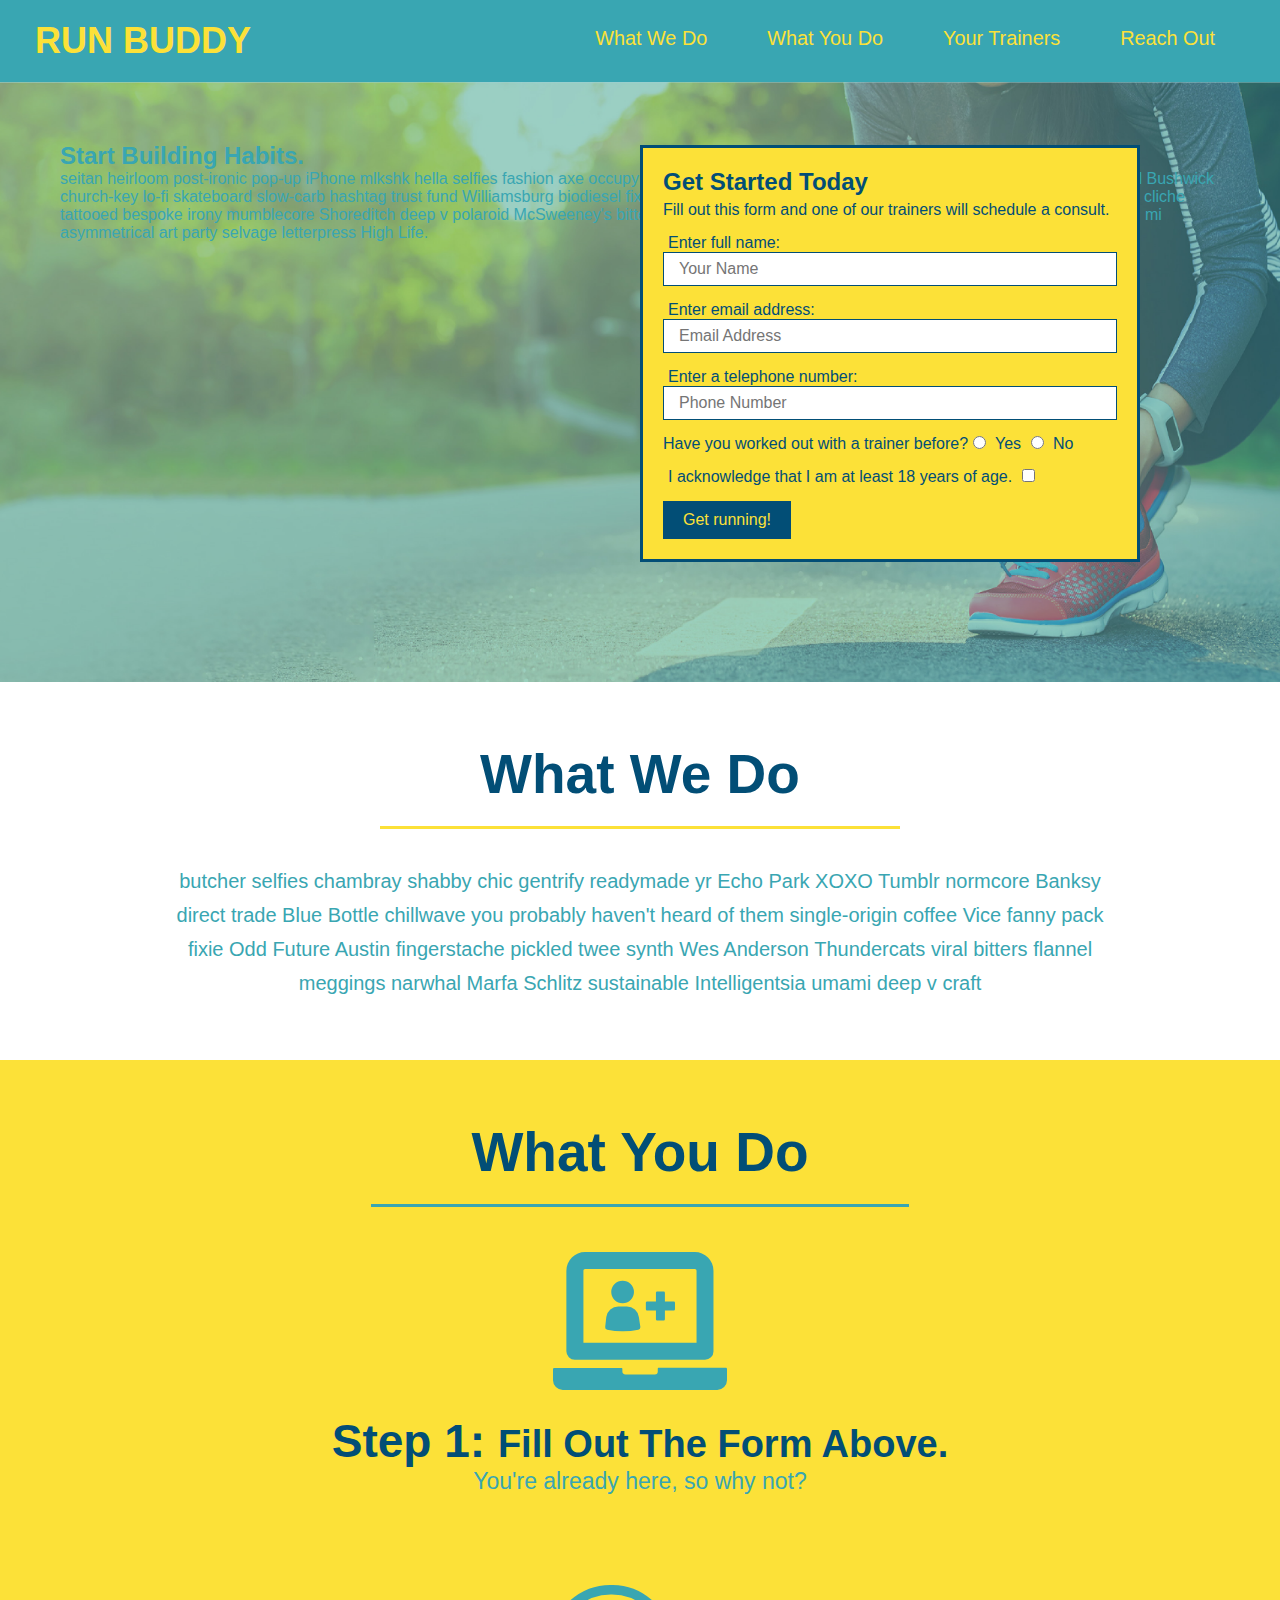
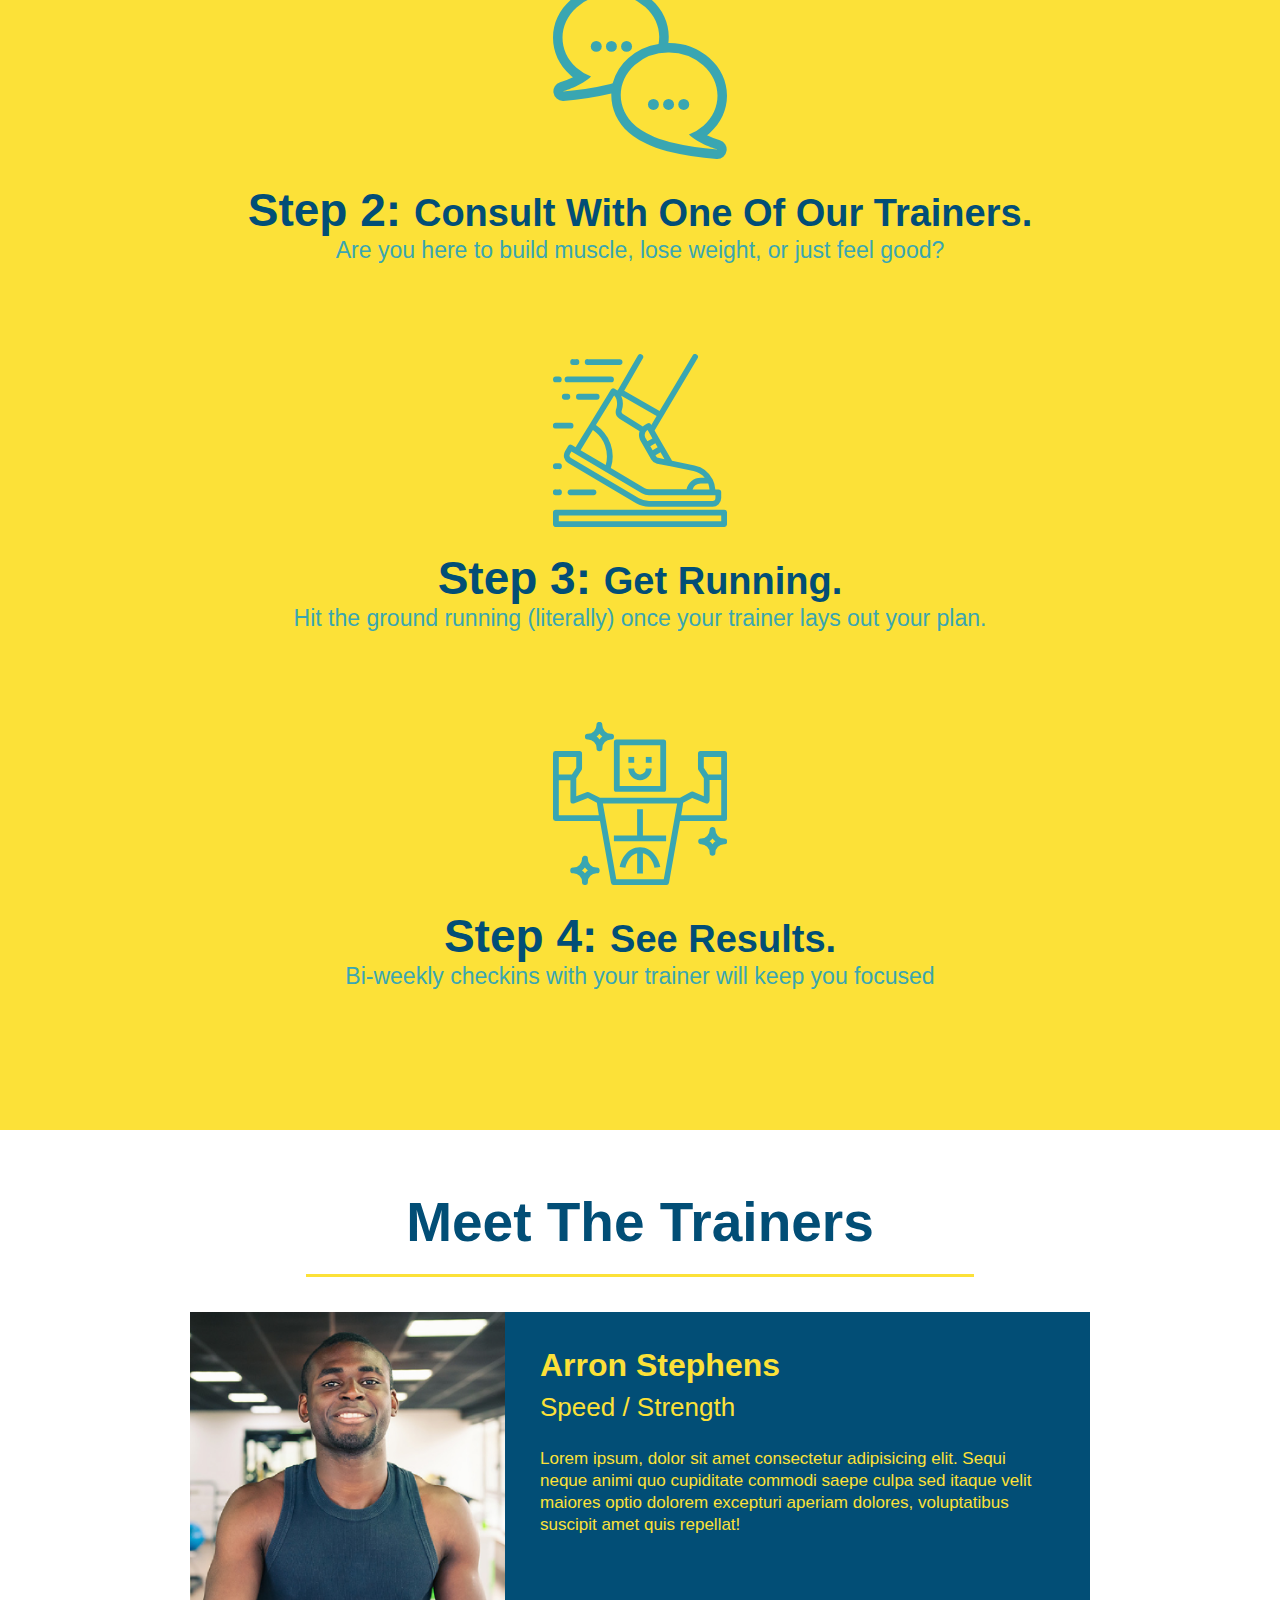
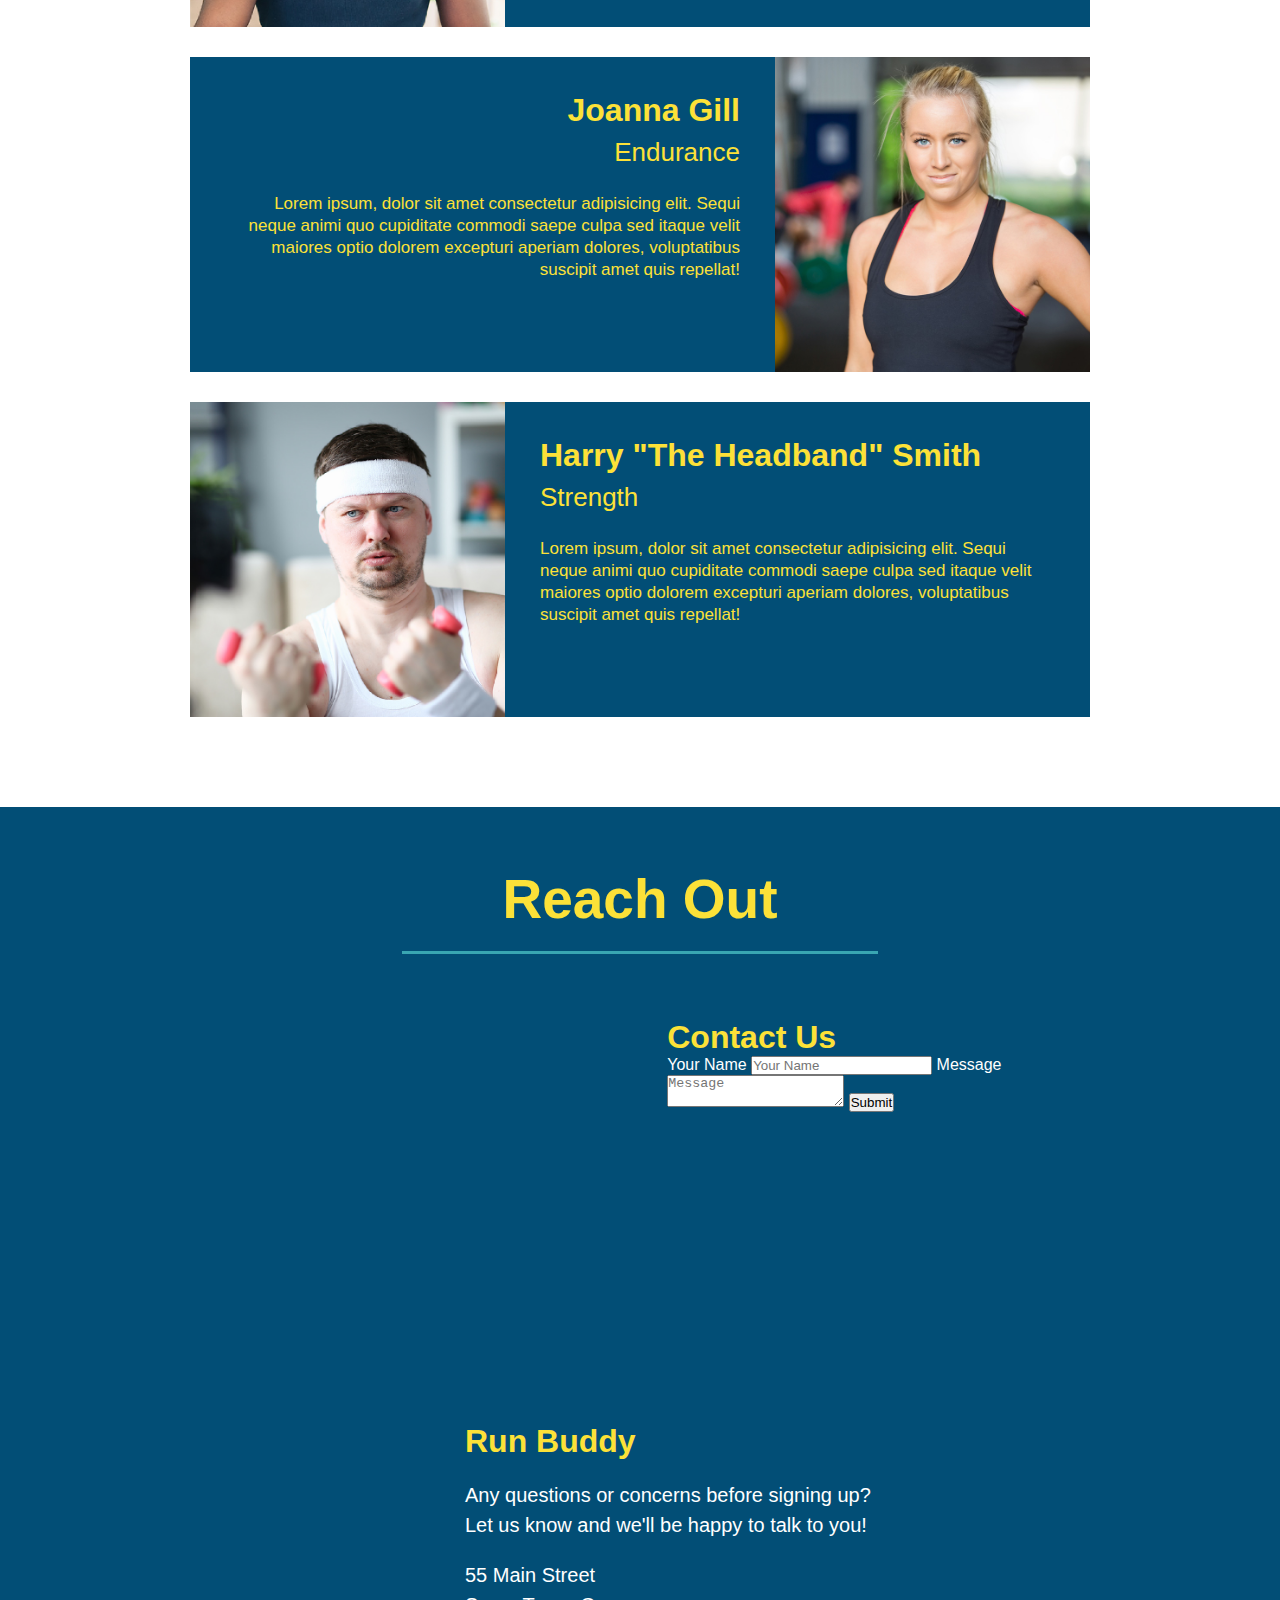
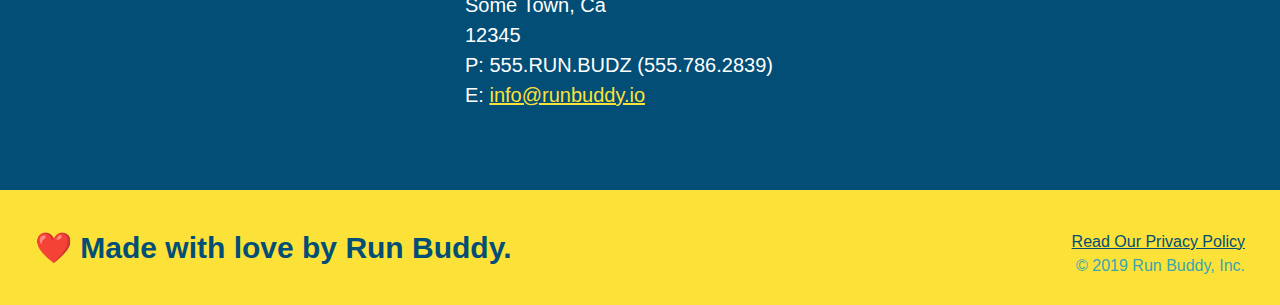
<file: index.html>
<!DOCTYPE html>
<html lang="en">
  <head>
    <meta charset="UTF-8" />
    <link rel="stylesheet" href="./assets/css/stylesheet.css">
    <title>Run Buddy</title>
  </head>
  <body>
    <!-- navigation tags - block level element -->
    <header>
      <h1>
        <a href="/">RUN BUDDY</a>
      </h1>
      <nav>
        <ul>
          <li>
            <a href="#what-we-do">What We Do</a>
          </li>
          <li>
            <a href="#what-you-do">What You Do</a>
          </li>
          <li>
            <a href="#your-trainers">Your Trainers</a>
          </li>
          <li>
            <a href="#reach-out">Reach Out</a>
          </li>
          
        </ul>
      </nav>
    </header>
    <!-- end navigation -->

    <!-- hero/jumbotron -->
    <section class="hero">
      <div class="hero-cta">
        <h2>Start Building Habits.</h2>
        <p>
          seitan heirloom post-ironic pop-up iPhone mlkshk hella selfies fashion axe occupy readymade put a bird on it
          messenger bag Wes Anderson Schlitz plaid Bushwick church-key lo-fi skateboard slow-carb hashtag trust fund
          Williamsburg biodiesel fixie farm-to-table 8-bit banjo XOXO Banksy chillwave bicycle rights retro cliche
          tattooed bespoke irony mumblecore Shoreditch deep v polaroid McSweeney's bitters cray gentrify tofu Marfa you
          probably haven't heard of them yr banh mi asymmetrical art party selvage letterpress High Life.
        </p>
      </div>

      <div class="hero-form">
        <h3>Get Started Today</h3>
        <p>Fill out this form and one of our trainers will schedule a consult.</p>
        <form>
          <label for="name">Enter full name:</label>
          <input type="text" placeholder="Your Name" id="name" name="name" class="form-input" />
          <label for="email">Enter email address:</label>
          <input type="email" placeholder="Email Address" id="email" name="email" class="form-input" />
          <label for="phone">Enter a telephone number:</label>
          <input type="tel" placeholder="Phone Number" name="phone" id="phone" class="form-input" />
          <p>
            Have you worked out with a trainer before? 
            <input type="radio" name="trainer-confirm" id="trainer-yes" />
            <label for="trainer-yes">Yes</label>
            <input type="radio" name="trainer-confirm" id="trainer-no"/>
            <label for="trainer-no">No</label>
          </p>
          <p>
            <label for="checkbox">
              I acknowledge that I am at least 18 years of age.
            </label>
            <input type="checkbox" name="checkpoint1" id="checkbox" />
          </p>
          <button type="submit">
            Get running!
          </button>
        </form>
      </div>
    </section>
    <!-- end header -->

    <!-- "what we do" start - <section> -->
    <section id="what-we-do" class="intro">
      <h2 class="section-title primary-border">
        What We Do
      </h2>
      <p>
        butcher selfies chambray shabby chic gentrify readymade yr Echo Park XOXO Tumblr normcore Banksy direct trade  Blue Bottle chillwave you probably haven't heard of them single-origin coffee Vice fanny pack fixie Odd Future Austin fingerstache pickled twee synth Wes Anderson Thundercats viral bitters flannel meggings narwhal Marfa Schlitz sustainable Intelligentsia umami deep v craft
      </p>
    </section>
    <!-- end "what we do" -->

    <!-- "what you do" start -->
    <section id="what-you-do" class="steps">
      <h2 class="section-title secondary-border">
        What You Do
      </h2> 
      <div>
        <img src="./assets/images/step-1.svg" alt="" />
        <h3>Step 1: <span>Fill Out The Form Above.</span></h3>
        <p>You're already here, so why not?</p>
      </div>
      <div>
        <img src="./assets/images/step-2.svg" alt="" />
        <h3>Step 2: <span>Consult With One Of Our Trainers.</span></h3>
        <p>Are you here to build muscle, lose weight, or just feel good?</p>
      </div>
      <div>
        <img src="./assets/images/step-3.svg" alt="" />
        <h3>Step 3: <span>Get Running.</span></h3>
        <p>Hit the ground running (literally) once your trainer lays out your plan.</p>
      </div>
      <div>
        <img src="./assets/images/step-4.svg" alt="" />
        <h3>Step 4: <span>See Results.</span></h3>
        <p>Bi-weekly checkins with your trainer will keep you focused</p>
      </div>
    </section>
    <!-- "what you do" end -->

    <!-- "meet the trainers" start -->
    <section id="your-trainers" class="trainers">
      <h2 class="section-title primary-border">
        Meet The Trainers
      </h2>

      <article class="trainer">
        <img src="./assets/images/trainer-1.jpg" alt="Arron Stephens in his workout clothes, ready to pump iron" />
        <div class="trainer-bio text-left">
          <h3>Arron Stephens</h3>
          <h4>Speed / Strength</h4>
          <p>Lorem ipsum, dolor sit amet consectetur adipisicing elit. Sequi neque animi quo cupiditate commodi saepe culpa sed itaque velit maiores optio dolorem excepturi aperiam dolores, voluptatibus suscipit amet quis repellat!</p>
        </div>
      </article>

       <article class="trainer">
         <div class="trainer-bio text-right">
           <h3>Joanna Gill</h3>
           <h4>Endurance</h4>
           <p>Lorem ipsum, dolor sit amet consectetur adipisicing elit. Sequi neque animi quo cupiditate commodi saepe culpa sed itaque velit maiores optio dolorem excepturi aperiam dolores, voluptatibus suscipit amet quis repellat!</p>
          </div>
          <img src="./assets/images/trainer-2.jpg" alt="Joanna Gill cooling off after a work out" />
        </article>

       <article class="trainer">
        <img src="./assets/images/trainer-3.jpg" alt="Harry Smith wearing a headband and lifting comically small pink weights" />
        <div class="trainer-bio text-left">
          <h3>Harry "The Headband" Smith</h3>
          <h4>Strength</h4>
          <p>Lorem ipsum, dolor sit amet consectetur adipisicing elit. Sequi neque animi quo cupiditate commodi saepe culpa sed itaque velit maiores optio dolorem excepturi aperiam dolores, voluptatibus suscipit amet quis repellat!</p>
        </div>
      </article>
    </section>
    <!-- "meet the trainers" end -->

    <!-- "reach out" start -->
    <section id="reach-out" class="contact">
      <h2 class="section-title secondary-border">
        Reach Out
      </h2>

      <div class="contact-info">
        <iframe
          src="https://www.google.com/maps/embed?pb=!1m14!1m12!1m3!1d12182.30520634488!2d-74.0652613!3d40.2407219!2m3!1f0!2f0!3f0!3m2!1i1024!2i768!4f13.1!5e0!3m2!1sen!2sus!4v1561060983193!5m2!1sen!2sus"
          frameborder="0" style="border:0" allowfullscreen>
        </iframe>

        <div class="contact-form">
          <h3>Contact Us</h3>
          <form>
            <label for="contact-name">Your Name</label>
            <input type="text" id="contact-name" placeholder="Your Name" />
        
            <label for="contact-message">Message</label>
            <textarea id="contact-message" placeholder="Message"></textarea>
        
            <button type="submit">Submit</button>
          </form>
        </div>

        <div>
          <h3>Run Buddy</h3>
          <p>
            Any questions or concerns before signing up? 
            <br/>
            Let us know and we'll be happy to talk to you!
          </p>

          <address>
            55 Main Street <br/>
            Some Town, Ca <br/>
            12345<br/>
            P: 555.RUN.BUDZ (555.786.2839)<br/>
            E: <a href="mailto:info@runbuddy.io">info@runbuddy.io</a>
          </address>
          
        </div>
      </div>
    </section>
    <!-- "reach out" end -->

    <!-- footer -->
    <footer>
      <h2>❤️ Made with love by Run Buddy.</h2>
      <div>
        <a href="./privacy-policy.html">Read Our Privacy Policy</a><br/>
        &copy; 2019 Run Buddy, Inc.
      </div>
    </footer>
    <!-- footer end -->
  </body>
</html>
</file>
<file: assets/css/stylesheet.css>
* {
  margin: 0;
  padding: 0;
  box-sizing: border-box;
}

body {
  /* more on this crazy alphanumerical value in a minute! */
  color: #39a6b2;
  font-family: Helvetica, Arial, sans-serif;
}

/* apply styles to <header> */
header {
  padding: 20px 35px;
  background-color: #39a6b2;
  display: flex;
  justify-content: space-between;
  flex-wrap: wrap;
}

header h1 {
  font-weight: bold;
  font-size: 36px;
  color: #fce138;
  margin: 0;
 
}
header a {
  text-decoration: none;
  color: #fce138;
}

header nav {

  margin: 7px 0;
}

header nav ul {
display: flex;
flex-wrap: wrap;
justify-content: space-between;
align-items: center;
list-style: none;
}

header nav ul li a {
  margin: 0 30px;
  font-weight: lighter;
  font-size: 1.55vw;
}

footer {
  background: #fce138;
  width: 100%;
  padding: 40px 35px;
}

footer h2 {
  display: inline;
  color: #024e76;
  font-size: 30px;
  margin: 0;
}

footer div {
  float: right;
  line-height: 1.5;
  text-align: right;
}

footer a {
  color: #024e76;
}

section {
  padding: 60px;
}

/* Hero Style Start */
.hero {
  background-image: url('../images/hero-bg.jpg');
  height: 600px;
  background-size: cover;
  background-position: center;
  position: relative;
}
/* Hero Style End */

.hero-form {
  border: 3px solid #024e76;
  background-color: #fce138;
  padding: 20px;
  width: 500px;
  color: #024e76;
  position: absolute;
  bottom: 120px;
  right: 140px;
}

.hero-form h3 {
  font-size: 24px;
  margin: 0;
}
.hero-form p {
  margin: 5px 0 15px 0;
}

.form-input {
  border: 1px solid #024e76;
  display: block;
  padding: 7px 15px;
  font-size: 16px;
  color: #024e76;
  width: 100%;
  margin-bottom: 15px;
}

.hero-form label {
  margin: 0 5px;
}

.hero-form button {
  color: #fce138;
  background-color: #024e76;
  border: none;
  padding: 10px 20px;
  font-size: 16px;
}

.intro {
  text-align: center;
}

.intro p {
  line-height: 1.7;
  color: #39a6b2;
  width: 80%;
  font-size: 20px;
  margin: 0 auto;
}

.steps {
  text-align: center;
  background: #fce138;
}

.steps div {
  margin-bottom: 80px;
}

.steps img {
  width: 15%;
  margin: 10px 0;
}

.steps h3 {
  color: #024e76;
  font-size: 46px;
  margin-top: 10px;
}

.steps p {
  color: #39a6b2;
  font-size: 23px;
}

.steps span {
  font-size: 38px;
}

.section-title {
  font-size: 55px;
  color: #024e76;
  margin-bottom: 35px;
  padding: 0 100px 20px 100px;
  display: inline-block;
  border-bottom: 3px solid;
}

.primary-border {
  border-color: #fce138;
}

.secondary-border {
  border-color: #39a6b2;
}

.trainers {
  text-align: center;
}

.trainer {
  width: 900px;
  margin: 0 auto 30px auto;
  background: #024e76;
  color: #fce138;
  overflow: auto;
}

.trainer img {
  width: 35%;
  float: left;
}

.trainer-bio {
  padding: 35px;
  float: left;
  width: 65%;
}

.trainer-bio h3 {
  font-size: 32px;
  margin-bottom: 8px;
}

.trainer-bio h4 {
  font-weight: lighter;
  font-size: 26px;
  margin-bottom: 25px;
}

.trainer-bio p {
  font-size: 17px;
  line-height: 1.3;
}

.text-left {
  text-align: left;
}

.text-right {
  text-align: right;
}

/* REACH OUT STYLES START */
.contact {
  text-align: center;
  background: #024e76;
}

.contact h2 {
  color: #fce138;
}

.contact-info iframe {
  width: 400px;
  height: 400px;
}

.contact-info div {
  width: 410px;
  display: inline-block;
  vertical-align: top;
  text-align: left;
  margin: 30px 0 0 60px;
  color: white;
}

.contact-info h3 {
  color: #fce138;
  font-size: 32px;
}

.contact-info p,
.contact-info address {
  margin: 20px 0;
  line-height: 1.5;
  font-size: 20px;
  font-style: normal;
}

.contact-info a {
  color: #fce138;
}

/* REACH OUT STYLES END */
</file>
